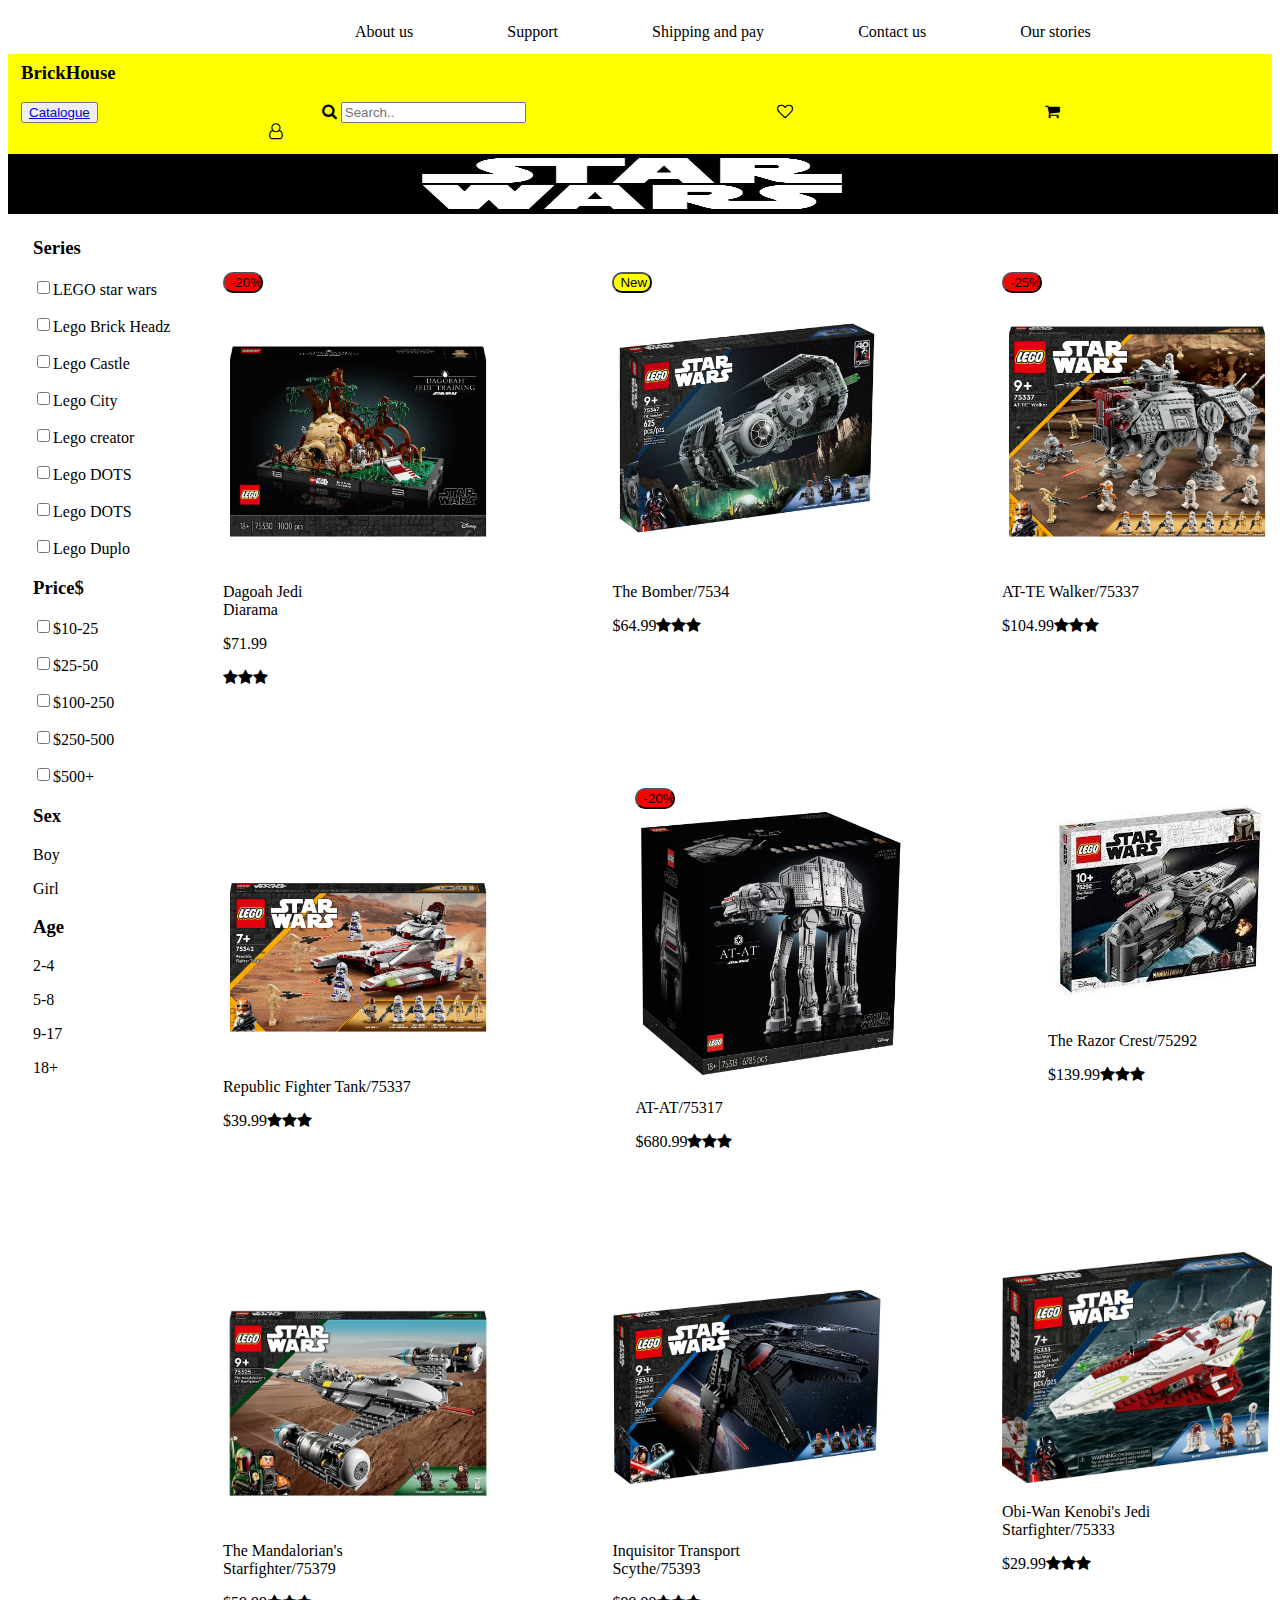
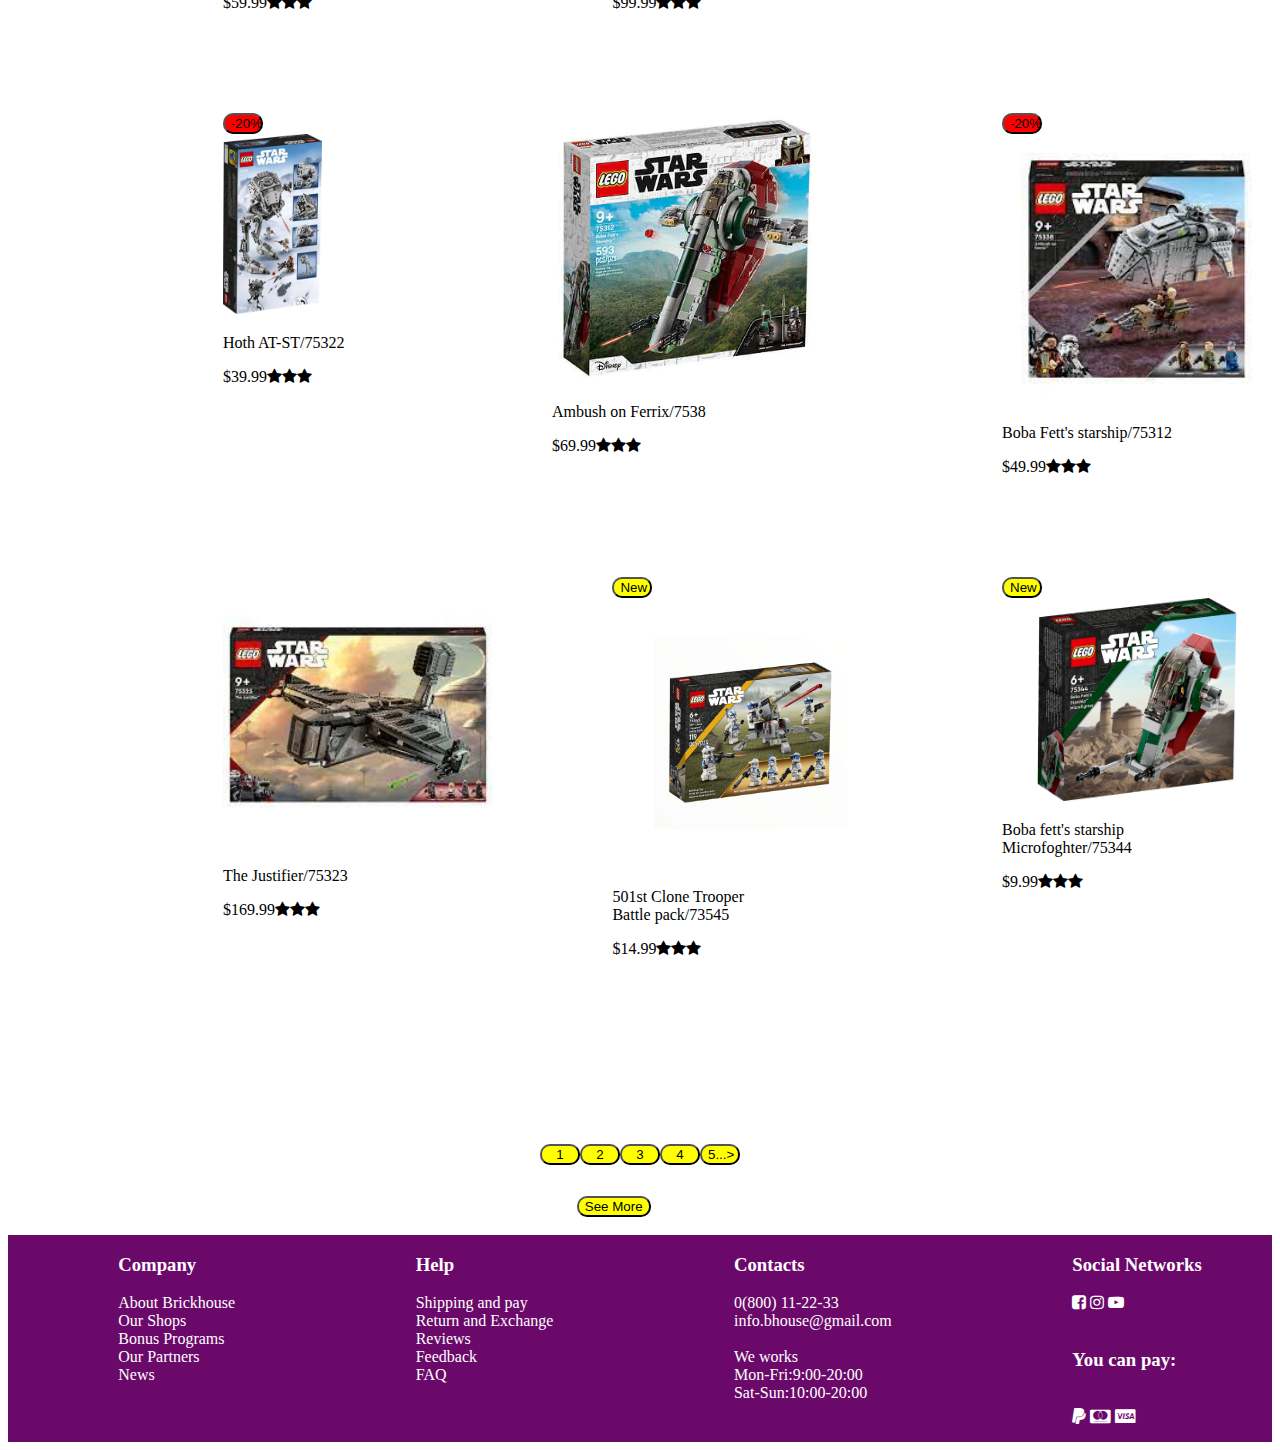
<file: index2.html>
<!DOCTYPE html>
<html lang="en">
<head>
    <meta charset="UTF-8">
    <meta http-equiv="X-UA-Compatible" content="IE=edge">
    <meta name="viewport" content="width=device-width, initial-scale=1.0">
    <title>Animation2</title>
    <link rel="stylesheet" href="style2.css">
    <link rel="stylesheet" href="https://cdnjs.cloudflare.com/ajax/libs/font-awesome/4.7.0/css/font-awesome.min.css">
</head>
<body class="container">
    <div class="content">
    <div class="list">
        <li>About us </li>
        <li>Support</li>
        <li>Shipping and pay</li>
        <li>Contact us</li>
        <li>Our stories</li><br><br>
        </div>
        <div class="head">
            <h3 id="h3">BrickHouse</h3>
            <button><a href="index3.html">Catalogue </a></button>
            <i id="search" class="fa fa-search" aria-hidden="true"></i>
            <input type="text" placeholder="Search..">
            <i id="heart" class="fa fa-heart-o" aria-hidden="true"></i>
            <i id="heart" class="fa fa-shopping-cart" aria-hidden="true"></i>
            <i id="heart" class="fa fa-user-o" aria-hidden="true"></i>
        </div>
        </div>
    </div>
    <div>
        <img id="logo"  src="images/logo.webp">
    </div>
    <div>
        <h3 class="checks">Series</h3>
    </div>
    <div class="checks">
        <div><input type="checkbox"><p id="oo">LEGO star wars</p></div>
        <div><input type="checkbox"><p id="oo">Lego Brick Headz</p></div>
        <div><input type="checkbox"><p id="oo">Lego Castle</p></div>
        <div><input type="checkbox"><p id="oo">Lego City</p></div>
        <div><input type="checkbox"><p id="oo">Lego creator</p></div>
        <div><input type="checkbox"><p id="oo">Lego DOTS</p></div>
        <div><input type="checkbox"><p id="oo">Lego DOTS</p></div>
        <div><input type="checkbox"><p id="oo">Lego Duplo</p></div>
        <h3>Price$</h3>
        <div><input type="checkbox"><p id="oo">$10-25</p></div>
        <div><input type="checkbox"><p id="oo">$25-50</p></div>
        <div><input type="checkbox"><p id="oo">$100-250</p></div>
        <div><input type="checkbox"><p id="oo">$250-500</p></div>
        <div><input type="checkbox"><p id="oo">$500+</p></div>
        <h3>Sex</h3>
        <p>Boy</p>
        <p>Girl</p>
        <h3>Age</h3>
        <p>2-4</p>
        <p>5-8</p>
        <p>9-17</p>
        <p>18+</p>
</div>
<div>
<div class="picture1">
<div>
    <div><button id="but1">-20%</button></div>
<img id="one" src="images/war1.jpeg">
<p>Dagoah Jedi <br>Diarama</p>
<p>$71.99</p><i class="fa fa-star" aria-hidden="true"></i><i class="fa fa-star" aria-hidden="true"></i><i class="fa fa-star" aria-hidden="true"></i>
</div>
<div>
    <div><button id="but2">New</button></div>
    <img id="one" src="images/war2.jpeg">
    <p>The Bomber/7534</p>$64.99<i class="fa fa-star" aria-hidden="true"></i><i class="fa fa-star" aria-hidden="true"></i><i class="fa fa-star" aria-hidden="true"></i>
</div>
<div>
    <div><button id="but3">-25%</button></div>
    <img id="one" src="images/war3.jpeg">
    <p>AT-TE Walker/75337</p>$104.99<i class="fa fa-star" aria-hidden="true"></i><i class="fa fa-star" aria-hidden="true"></i><i class="fa fa-star" aria-hidden="true"></i>
</div>
</div>
<div class="picture2"> 
    <div>
        <img id="one" src="images/war4.jpeg">
        <p>Republic Fighter Tank/75337</p>$39.99<i class="fa fa-star" aria-hidden="true"></i><i class="fa fa-star" aria-hidden="true"></i><i class="fa fa-star" aria-hidden="true"></i>
    </div>
    <div>
       <div><button id="but4">-20%</button></div>
       <img  id="one" src="images/war5.jpeg">
       <p>AT-AT/75317</p>$680.99<i class="fa fa-star" aria-hidden="true"></i><i class="fa fa-star" aria-hidden="true"></i><i class="fa fa-star" aria-hidden="true"></i>
    </div>
    <div>
        <img src="images/war6.jpg"> 
        <p>The Razor Crest/75292</p>$139.99<i class="fa fa-star" aria-hidden="true"></i><i class="fa fa-star" aria-hidden="true"></i><i class="fa fa-star" aria-hidden="true"></i>
     </div>
</div>
<div class="picture3">
    <div>
        <img id="one" src="images/war7.webp">
        <p>The Mandalorian's <br>Starfighter/75379</p>$59.99<i class="fa fa-star" aria-hidden="true"></i><i class="fa fa-star" aria-hidden="true"></i><i class="fa fa-star" aria-hidden="true"></i>
    </div>
    <div>
        <img id="one" src="images/war8.jpg">
        <p>Inquisitor Transport <br>Scythe/75393</p>$99.99<i class="fa fa-star" aria-hidden="true"></i><i class="fa fa-star" aria-hidden="true"></i><i class="fa fa-star" aria-hidden="true"></i>
    </div>
    <div>
        <img id="one" src="images/war9.webp">
        <p>Obi-Wan Kenobi's Jedi <br>Starfighter/75333</p>$29.99<i class="fa fa-star" aria-hidden="true"></i><i class="fa fa-star" aria-hidden="true"></i><i class="fa fa-star" aria-hidden="true"></i>
    </div>
</div>
<div class="picture4">
    <div>
        <div><button id="but5">-20%</button></div>
        <img id="fun" src="images/war10.jpeg">
        <p>Hoth AT-ST/75322</p>$39.99<i class="fa fa-star" aria-hidden="true"></i><i class="fa fa-star" aria-hidden="true"></i><i class="fa fa-star" aria-hidden="true"></i>
    </div>
    <div class="peg">
        <img id="one" src="images/war11.webp">
        <p>Ambush on Ferrix/7538</p>$69.99<i class="fa fa-star" aria-hidden="true"></i><i class="fa fa-star" aria-hidden="true"></i><i class="fa fa-star" aria-hidden="true"></i>
    </div>
    <div>
        <div><button id="but6">-20%</button></div>
        <img id="one" src="images/war12.jpeg">
        <p>Boba Fett's starship/75312</p>$49.99<i class="fa fa-star" aria-hidden="true"></i><i class="fa fa-star" aria-hidden="true"></i><i class="fa fa-star" aria-hidden="true"></i>
    </div>
</div>
<div class="picture5">
  <div>  
    <img id="one" src="images/war13.jpeg">
    <p>The Justifier/75323</p>$169.99<i class="fa fa-star" aria-hidden="true"></i><i class="fa fa-star" aria-hidden="true"></i><i class="fa fa-star" aria-hidden="true"></i>
  </div>
  <div>
    <div><button id="but7">New</button></div>
    <img id="one" src="images/war14.jpg">
    <p>501st Clone Trooper <br>Battle pack/73545</p>$14.99<i class="fa fa-star" aria-hidden="true"></i><i class="fa fa-star" aria-hidden="true"></i><i class="fa fa-star" aria-hidden="true"></i>
  </div>
  <div>
    <div><button id="but8">New</button></div>
    <img id="one" src="images/war15.jpeg">
    <p>Boba fett's starship <br>Microfoghter/75344</p>$9.99<i class="fa fa-star" aria-hidden="true"></i><i class="fa fa-star" aria-hidden="true"></i><i class="fa fa-star" aria-hidden="true"></i>
  </div>
</div>
</div>
<br>
<br>
<br>
<br>
<br>
<br> <br><br>
<p id="numbers"><button id="but7">1</button><button id="but7">2</button><button id="but7">3</button><button id="but7">4</button><button id="but7">5...></button></p>
<button id="see">See More</button>
<br><br>
<footer>
    <div>
        <ul>
            <li><h3>Company</h3></li>
            <li>About Brickhouse</li>
            <li>Our Shops</li>
            <li>Bonus Programs</li>
            <li>Our Partners</li>
            <li>News</li>
        </ul>
    </div>
    <div>
        <ul>
            <li><h3>Help</h3></li>
            <li>Shipping and pay</li>
            <li>Return and Exchange</li>
            <li>Reviews</li>
            <li>Feedback</li>
            <li>FAQ</li>
        </ul>
    </div>
    <div>
        <ul>
            <li><h3>Contacts</h3></li>
            <li>0(800) 11-22-33</li>
            <li>info.bhouse@gmail.com</li> <br>
            <li>We works</li>
            <li>Mon-Fri:9:00-20:00</li>
            <li>Sat-Sun:10:00-20:00</li>
        </ul>
    </div>
    <div>
        <ul>
            <li><h3>Social Networks</h3></li>
            <li><i class="fa fa-facebook-square" aria-hidden="true"></i>
                <i class="fa fa-instagram" aria-hidden="true"></i>
                <i class="fa fa-youtube-play" aria-hidden="true"></i>
            </li> <br>
            <li><h3>You can pay:</h3> <br>
                <i class="fa fa-paypal" aria-hidden="true"></i>
                <i class="fa fa-cc-mastercard" aria-hidden="true"></i>
                <i class="fa fa-cc-visa" aria-hidden="true"></i>


            </li>
            
        </ul>
    </div>
</footer>

</head>
<body>
</html>
</file>
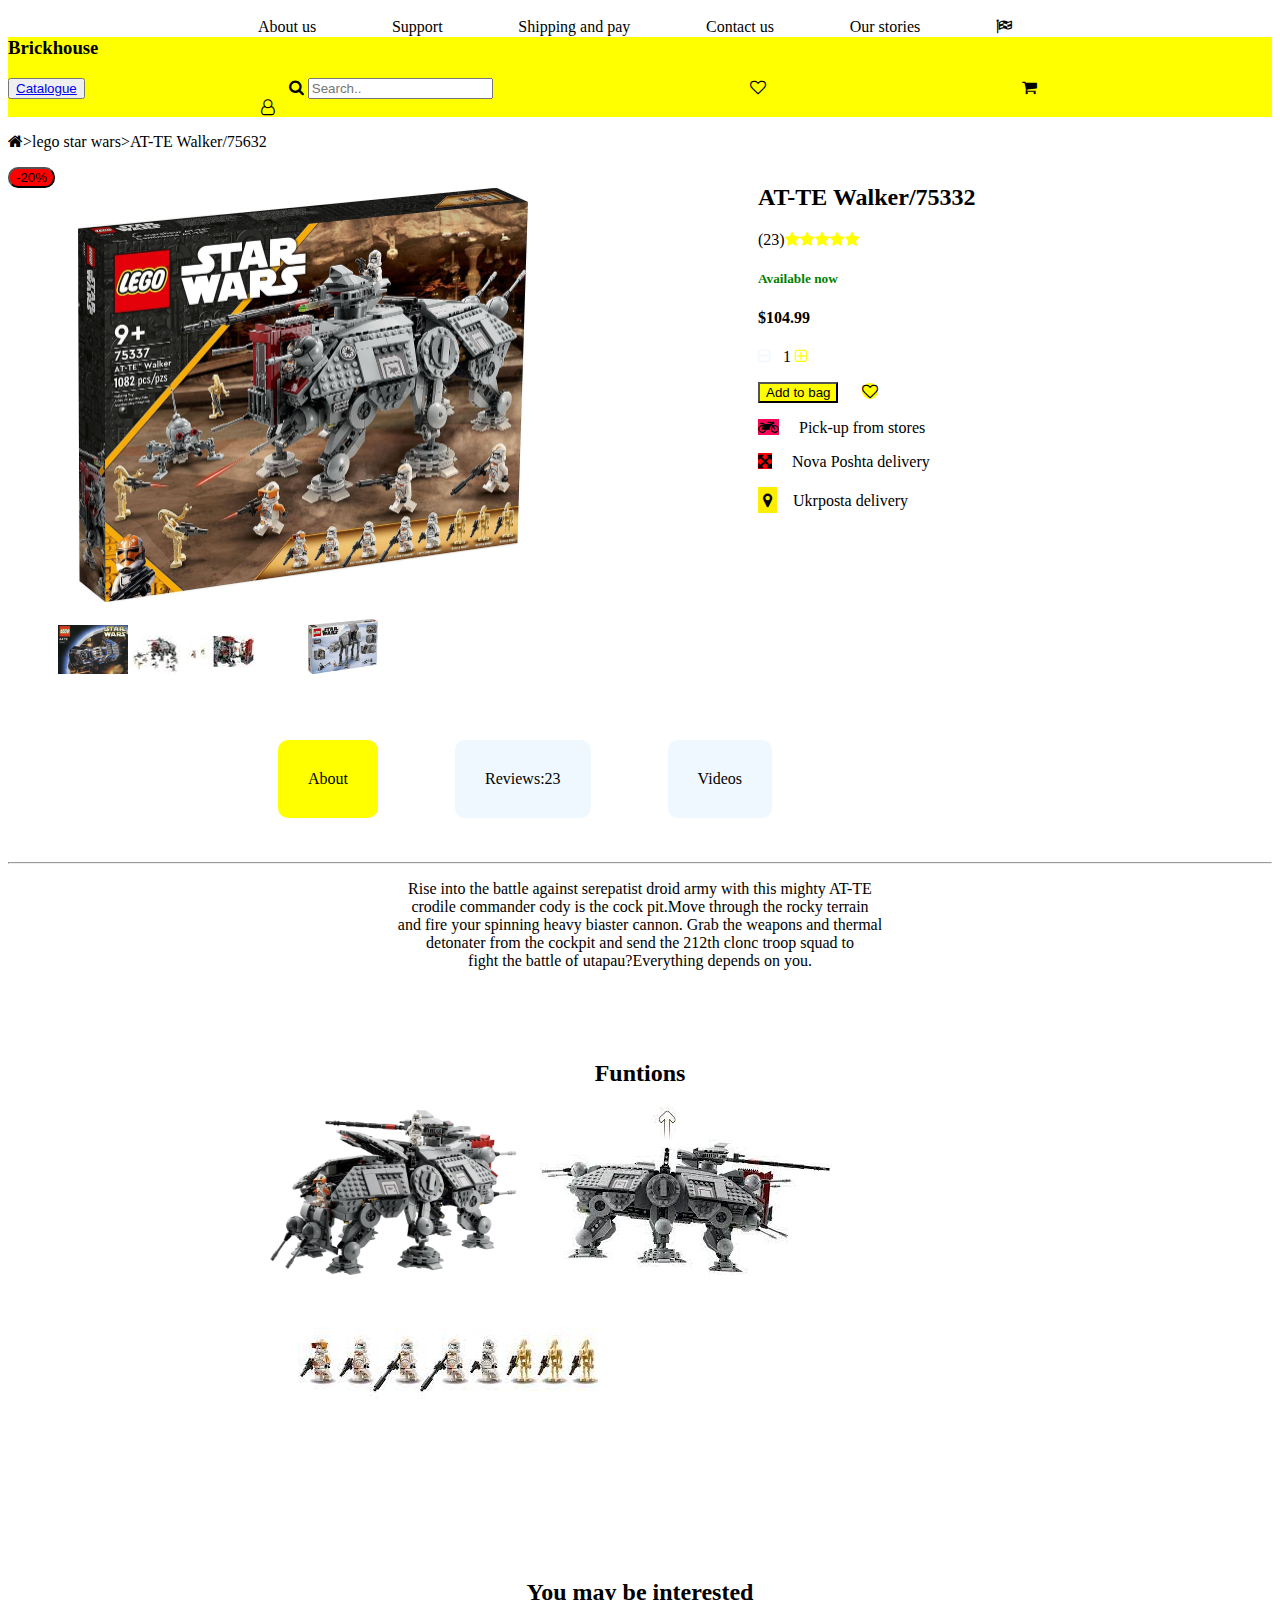
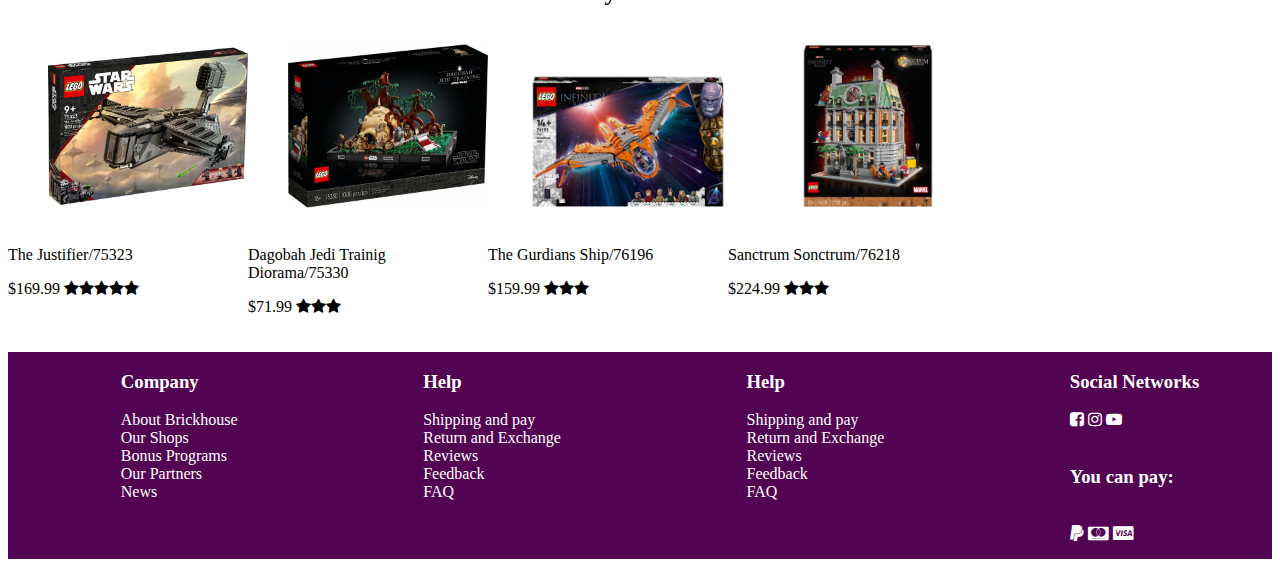
<file: index3.html>
<!DOCTYPE html>
<html lang="en">
<head>
    <meta charset="UTF-8">
    <meta http-equiv="X-UA-Compatible" content="IE=edge">
    <meta name="viewport" content="width=device-width, initial-scale=1.0">
    <title>Document</title>
    <link rel="stylesheet" href="style3.css">
    <link rel="stylesheet" href="https://cdnjs.cloudflare.com/ajax/libs/font-awesome/4.7.0/css/font-awesome.min.css">

</head>
<body>
    <div>
        <div class="list" >
            <li>About us</li>
            <li>Support</li>
            <li>Shipping and pay</li>
            <li>Contact us</li>
            <li>Our stories</li>
            <i class="fa fa-flag-checkered" aria-hidden="true"></i>
        </div>
        <div class="header">
            <h3>Brickhouse</h3>
            <button><a href="index4.html">Catalogue </a></button>
            <i id="search" class="fa fa-search" aria-hidden="true"></i>
            <input type="text" placeholder="Search..">
            <i id="heart" class="fa fa-heart-o" aria-hidden="true"></i>
            <i id="heart" class="fa fa-shopping-cart" aria-hidden="true"></i>
            <i id="heart" class="fa fa-user-o" aria-hidden="true"></i>
        </div>  
    </div>
    <p> <i class="fa fa-home" aria-hidden="true"></i>>lego star wars>AT-TE Walker/75632</p>
    <div>
        <div><button id="but4">-20%</button></div>
        <img id="pic" src="images3/star1.jpeg">
        <div class="content">
        <p><h2>AT-TE Walker/75332</h2></p>
        <p>(23)<i id="stars" class="fa fa-star" aria-hidden="true"></i><i id="stars" class="fa fa-star" aria-hidden="true"></i><i id="stars" class="fa fa-star" aria-hidden="true"></i><i id="stars" class="fa fa-star" aria-hidden="true"></i><i id="stars" class="fa fa-star" aria-hidden="true"></i></p>
        <p><h5 id="h5">Available now</h5></p>
        <h4>$104.99</h4>
        <i id="minus" class="fa fa-minus-square-o" aria-hidden="true"></i> &nbsp; 1 <i id="plus" class="fa fa-plus-square-o" aria-hidden="true"></i>
        <p > <button id="but">Add to bag</button>&nbsp; &nbsp;&nbsp;&nbsp;&nbsp;<i id="fa" class="fa fa-heart-o" aria-hidden="true"></i></p>
        <p><i id="form1" class="fa fa-motorcycle" aria-hidden="true"></i> &nbsp; &nbsp;  Pick-up from stores</p>
        <p><i id="form2" class="fa fa-arrows-alt" aria-hidden="true"></i> &nbsp; &nbsp; Nova Poshta delivery</p>
        <p><i id="form3" class="fa fa-map-marker" aria-hidden="true"></i> &nbsp;&nbsp; Ukrposta delivery</p>
        </div>
    </div>
    <div>
        <img id="pic2" src="images3/warz3.jpg">
        <img src="images3/star3.jpeg">
        <img src="images3/star2.jpeg">
        <img id="pic2" src="images3/warz4.jpg">
    </div> <br><br>
    <div class="say">
    <p id="p1">About</p>
     <p id="p2">Reviews:23</p>
    <p id="p3">Videos</p>
    </div>
    <hr>
    <div class="stmt">
        <p>Rise into the battle against serepatist droid army with this mighty AT-TE <br> crodile commander
           cody is the cock pit.Move through the rocky terrain <br> and fire your spinning heavy biaster cannon.
           Grab the weapons and thermal <br> detonater from the cockpit and send the 212th clonc troop squad to <br>
           fight the battle of utapau?Everything depends on you.
        </p>
    </div> <br><br><br>
    <h2 class="stmt">Funtions</h2>
    <div  >
        <img id="style" src="images3/nice1.jpeg">
        <img id="style3" src="images3/nice2.jpeg">
        </div>
        <div>
            <img id="style2" src="images3/nice3.jpeg">
        </div>

    
    <br><br><br><br><br><br>
    <h2 id="h2">You may be interested</h2>
    <div class="prices" >
     <div>
    <img id="one" src="images3/star4.jpg"> 
    <p>The Justifier/75323</p>$169.99 <i class="fa fa-star" aria-hidden="true"></i><i class="fa fa-star" aria-hidden="true"></i><i class="fa fa-star" aria-hidden="true"></i></i><i class="fa fa-star" aria-hidden="true"></i><i class="fa fa-star" aria-hidden="true"></i>
    </div>
    <div>
    <img id="one" src="images3/star5.jpeg">
    <p>Dagobah Jedi Trainig <br>Diorama/75330</p>$71.99 <i class="fa fa-star" aria-hidden="true"></i><i class="fa fa-star" aria-hidden="true"></i><i class="fa fa-star" aria-hidden="true"></i>
    </div>
     <div>
    <img id="one" src="images3/star6.jpg" >
    <p>The Gurdians Ship/76196</p>$159.99 <i class="fa fa-star" aria-hidden="true"></i><i class="fa fa-star" aria-hidden="true"></i><i class="fa fa-star" aria-hidden="true"></i>
    </div>
    <div>
    <img id="one" src="images3/star7.jpeg">
    <p>Sanctrum Sonctrum/76218</p>$224.99 <i class="fa fa-star" aria-hidden="true"></i><i class="fa fa-star" aria-hidden="true"></i><i class="fa fa-star" aria-hidden="true"></i>
    </div>
    </div> <br><br>
    <footer>
        <div>
            <ul>
                <li><h3>Company</h3></li>
                <li>About Brickhouse</li>
                <li>Our Shops</li>
                <li>Bonus Programs</li>
                <li>Our Partners</li>
                <li>News</li>
            </ul>
        </div>
        <div>
            <ul>
                <li><h3>Help</h3></li>
                <li>Shipping and pay</li>
                <li>Return and Exchange</li>
                <li>Reviews</li>
                <li>Feedback</li>
                <li>FAQ</li>
            </ul>
        </div>
        <div>
            <ul>
                <li><h3>Help</h3></li>
                <li>Shipping and pay</li>
                <li>Return and Exchange</li>
                <li>Reviews</li>
                <li>Feedback</li>
                <li>FAQ</li>
            </ul>
        </div>
        <div>
            <ul>
                <li><h3>Social Networks</h3></li>
                <li><i class="fa fa-facebook-square" aria-hidden="true"></i>
                    <i class="fa fa-instagram" aria-hidden="true"></i>
                    <i class="fa fa-youtube-play" aria-hidden="true"></i>
                </li> <br>
                <li><h3>You can pay:</h3> <br>
                    <i class="fa fa-paypal" aria-hidden="true"></i>
                    <i class="fa fa-cc-mastercard" aria-hidden="true"></i>
                    <i class="fa fa-cc-visa" aria-hidden="true"></i>
    
    
                </li>
                
            </ul>
        </div>
    </footer>
        
    </body>
</html>
</file>
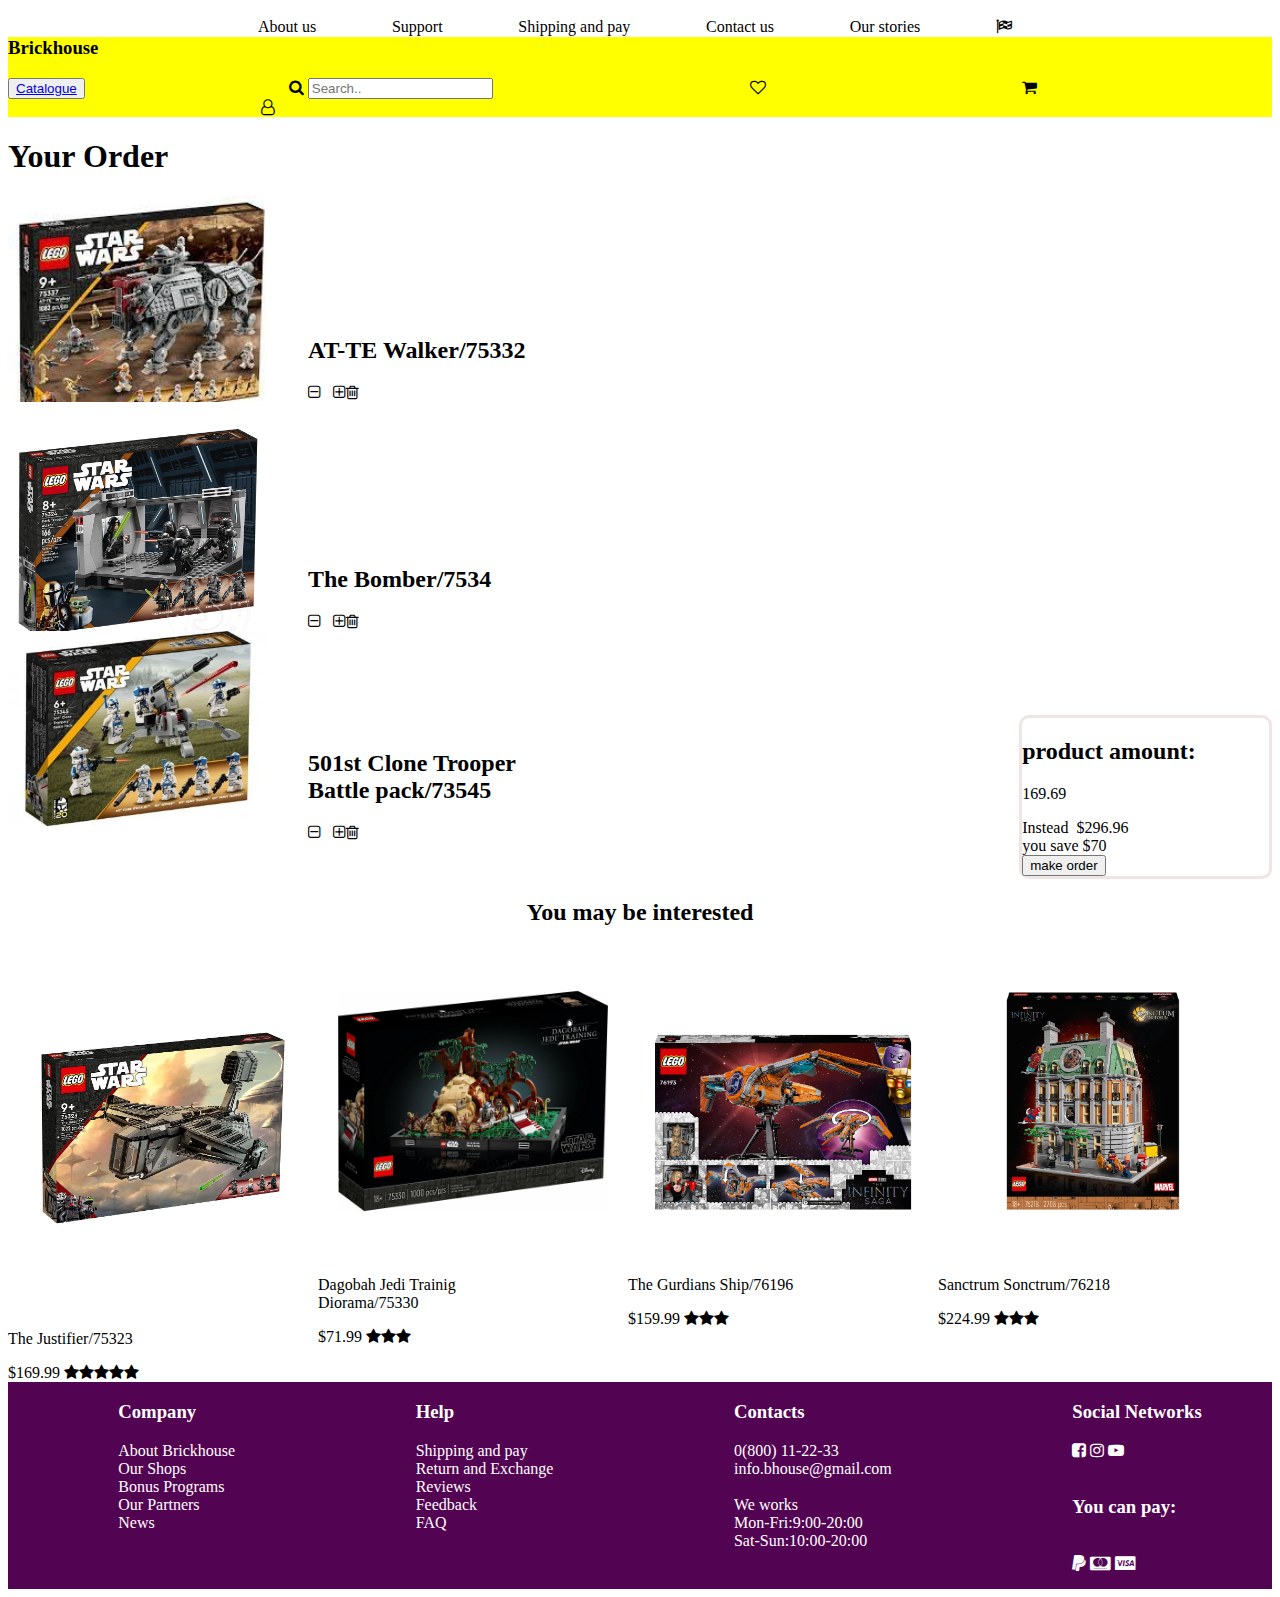
<file: index4.html>
<!DOCTYPE html>
<html lang="en">
<head>
    <meta charset="UTF-8">
    <meta http-equiv="X-UA-Compatible" content="IE=edge">
    <meta name="viewport" content="width=device-width, initial-scale=1.0">
    <title>Document</title>
    <link rel="stylesheet" href="style4.css">
    <link rel="stylesheet" href="https://cdnjs.cloudflare.com/ajax/libs/font-awesome/4.7.0/css/font-awesome.min.css">
</head>
<body>
    <div>
        <div class="list" >
            <li>About us</li>
            <li>Support</li>
            <li>Shipping and pay</li>
            <li>Contact us</li>
            <li>Our stories</li>
            <i class="fa fa-flag-checkered" aria-hidden="true"></i>
        </div>
        <div class="header" >
            <h3>Brickhouse</h3>
            <button><a href="index.html">Catalogue </a></button>
            <i id="search" class="fa fa-search" aria-hidden="true"></i>
            <input type="text" placeholder="Search..">
            <i id="heart" class="fa fa-heart-o" aria-hidden="true"></i>
            <i id="heart" class="fa fa-shopping-cart" aria-hidden="true"></i>
            <i id="heart" class="fa fa-user-o" aria-hidden="true"></i>
        </div>  
    </div>
    <h1>Your Order</h1>
    <div>
      <img  id="ph" src="images/download1.jpeg">
    </div>
    <div class="get1">
        <h2>AT-TE Walker/75332</h2>
        <i id="minus" class="fa fa-minus-square-o" aria-hidden="true"></i> &nbsp; <i id="plus" class="fa fa-plus-square-o" aria-hidden="true"></i><i class="fa fa-trash-o" aria-hidden="true"></i>
    </div>
    <div>
    <img id="ph" src="images/download2.jpg">
    </div>
    <div class="get2">
        <h2>The Bomber/7534</h2>
        <i id="minus" class="fa fa-minus-square-o" aria-hidden="true"></i> &nbsp; <i id="plus" class="fa fa-plus-square-o" aria-hidden="true"></i><i class="fa fa-trash-o" aria-hidden="true"></i>
    
    </div>
    <div>
    <img id="ph" src="images/download3.jpg">
    </div>
    <div class="get3">
        <h2>501st Clone Trooper <br>Battle pack/73545</h2>
        <i id="minus" class="fa fa-minus-square-o" aria-hidden="true"></i> &nbsp; <i id="plus" class="fa fa-plus-square-o" aria-hidden="true"></i><i class="fa fa-trash-o" aria-hidden="true"></i>
    
    </div>
    <div class="product">
        <h2>product amount: </h2><p>169.69</p> Instead &nbsp;$296.96 <br>  you save $70 <br>
        <button>make order</button>
    </div>
    <div>
        <h2 id="h2">You may be interested</h2>
    <div class="prices" >
     <div>
    <img id="one" src="images/download4.jpg"> 
        <p>The Justifier/75323</p>$169.99 <i class="fa fa-star" aria-hidden="true"></i><i class="fa fa-star" aria-hidden="true"></i><i class="fa fa-star" aria-hidden="true"></i></i><i class="fa fa-star" aria-hidden="true"></i><i class="fa fa-star" aria-hidden="true"></i>
    </div>
    <div>
    <img id="one" src="images/download5.jpeg">
    <p>Dagobah Jedi Trainig <br>Diorama/75330</p>$71.99 <i class="fa fa-star" aria-hidden="true"></i><i class="fa fa-star" aria-hidden="true"></i><i class="fa fa-star" aria-hidden="true"></i>
    </div>
     <div>
    <img id="one" src="images/download6.jpeg" >
    <p>The Gurdians Ship/76196</p>$159.99 <i class="fa fa-star" aria-hidden="true"></i><i class="fa fa-star" aria-hidden="true"></i><i class="fa fa-star" aria-hidden="true"></i>
    </div>
    <div>
    <img id="one" src="images/download7.jpeg">
    <p>Sanctrum Sonctrum/76218</p>$224.99 <i class="fa fa-star" aria-hidden="true"></i><i class="fa fa-star" aria-hidden="true"></i><i class="fa fa-star" aria-hidden="true"></i>
    </div>
       </div>
       <footer>
        <div>
            <ul>
                <li><h3>Company</h3></li>
                <li>About Brickhouse</li>
                <li>Our Shops</li>
                <li>Bonus Programs</li>
                <li>Our Partners</li>
                <li>News</li>
            </ul>
        </div>
        <div>
            <ul>
                <li><h3>Help</h3></li>
                <li>Shipping and pay</li>
                <li>Return and Exchange</li>
                <li>Reviews</li>
                <li>Feedback</li>
                <li>FAQ</li>
            </ul>
        </div>
        <div>
            <ul>
                <li><h3>Contacts</h3></li>
                <li>0(800) 11-22-33</li>
                <li>info.bhouse@gmail.com</li> <br>
                <li>We works</li>
                <li>Mon-Fri:9:00-20:00</li>
                <li>Sat-Sun:10:00-20:00</li>
            </ul>
        </div>
        <div>
            <ul>
                <li><h3>Social Networks</h3></li>
                <li><i class="fa fa-facebook-square" aria-hidden="true"></i>
                    <i class="fa fa-instagram" aria-hidden="true"></i>
                    <i class="fa fa-youtube-play" aria-hidden="true"></i>
                </li> <br>
                <li><h3>You can pay:</h3> <br>
                    <i class="fa fa-paypal" aria-hidden="true"></i>
                    <i class="fa fa-cc-mastercard" aria-hidden="true"></i>
                    <i class="fa fa-cc-visa" aria-hidden="true"></i>
    
    
                </li>
                
            </ul>
        </div>

       </footer>
    </body>
</html>
</file>
<file: style2.css>
.list{
    display: inline; justify-content: space-around; list-style: none; padding: 15px 40px 20px; padding-left: 300px; display: flex;  
}
.head{
    background-color: yellow; margin-top: -2%; padding: 13px;
}
#h3{
    margin-top: -5px; 
}
#search{
     padding-left: 220px; margin-bottom: -200px;margin-top: -90px;
}
#heart{
    margin-left: 20%;

}
#logo{
    width: 1270px; height: 60px;
}
.checks{
    margin-left: 25px;
}
#oo{
    margin-top: -17px; margin-left: 20px;
}
#but1{
 border-radius:10px ;
 width: 40px;
 background-color:red;
}
#but2{
    border-radius:10px ;
    width: 40px;
    background-color:yellow;
}
#but3{
    border-radius:10px ;
    width: 40px;
    background-color:red;
}
#but4{
    border-radius:10px ;
    width: 40px;
    background-color:red;
}
#but5{
    border-radius:10px ;
    width: 40px;
    background-color:red;
}
#but6{
    border-radius:10px ;
    width: 40px;
    background-color:red;
}
#but7{
    border-radius:10px ;
    width: 40px;
    background-color:yellow;
}
#but8{
    border-radius:10px ;
    width: 40px;
    background-color:yellow;
}
#one{
    width: 270px;
}
.picture1{
    display: flex;
    margin-left: 17%;
    margin-top: -65%;
    justify-content: space-between;
}
.picture2{
    display: flex;
    margin-left: 17%;
    justify-content: space-between;
    margin-top: 8%;
}
.picture3{
    display: flex;
    margin-left: 17%;
    justify-content: space-between;
    margin-top: 8%;
}
.picture4{
    display: flex;
    margin-left: 17%;
    justify-content: space-between;
    margin-top: 8%; 
}
#fun{
    width: 30%;
}
.picture5{
    display: flex;
    margin-left: 17%;
    justify-content: space-between;
    margin-top: 8%;
}
footer{
    width: 100%;
    display: flex;
    justify-content: space-around;
    background-color: rgb(107, 9, 107);
}
footer ul li{
    list-style: none;
    color: white;
}
.peg{
    margin-right: 180px;
}
#numbers{
    text-align: center;
    font-size: 30px;
    justify-content: space-between;
 
}
#see{
    text-align: center;
    border-radius:10px ;
    background-color: yellow;
    margin-left: 45%;
}
</file>
<file: style3.css>
.list{
    display: flex;
    list-style: none;
    justify-content: space-between;
    padding: 10px 260px 20px ;
    padding-left: 250px;
}
.header{
    background-color: yellow;
    margin-top: -3%;  
}
#search{
margin-left: 200px;

}
#heart{
    margin-left: 20%;
    justify-content: space-around;
}
#pic{
    width: 450px;
    padding-left: 70px;
}
#but4{
    background-color: red;
    border-radius: 10px;
    
}
.content{
    margin-left: 750px;
    margin-top: -35%;
}
#stars{
    color: yellow;
}
#h5{
    color: green;
}
#minus{
    color: aliceblue;
}
#plus{
    color: yellow;
}
#fa{
    background-color: yellow;
    border-radius: 50px;
}
#but{
    background-color: yellow;
}
#form1{
    background-color: rgb(247, 7, 87);
    
}
#form2{
    background-color: red;
}
#form3{
    background-color: rgb(255, 238, 0);
    padding: 5px;
}
#pic2{
    width: 70px;
    margin-top: 90px;
    margin-left: 50px;
}
.say{
    display: flex;
    list-style: none;
    justify-content: space-between;
    padding: 10px 500px 20px ;
    padding-left: 270px; 
}
.stmt{
    text-align: center;
}
#one{
    width: 200px;
    padding-left: 40px;
}
#style{
    width: 270px;
    padding-left: 250px;
    
}
#style2{
    padding-left: 290px;
}
#p1{
    background-color: yellow;
    padding: 30px;
    border-radius: 10px;
    
}
#p2{
    background-color: aliceblue;
    border-radius: 10px;
    padding: 30px;
}
#p3{
    background-color: aliceblue;
    border-radius: 10px;
    padding: 30px;
}
#h2{
    text-align: center;
}
.prices{
    display: flex;
}
footer{
    width: 100%;
    display: flex;
    justify-content: space-around;
    background-color: rgb(82, 4, 82);
}
footer ul li{
    list-style: none;
    color: white;
}
</file>
<file: style4.css>
.list{
    display: flex;
    list-style: none;
    justify-content: space-between;
    padding: 10px 260px 20px ;
    padding-left: 250px;
}
.header{
    background-color: yellow;
    margin-top: -3%;  
}
#search{
margin-left: 200px;

}
#heart{
    margin-left: 20%;
    justify-content: space-around;
}
#ph{
    width: 260px;
}
#one{
width: 270px;
padding: 20px;
}
.prices{
    display: flex;
}
#h2{
    text-align: center;
}
.product{
    margin-left: 80%;
    margin-top: -10%;
    border: solid rgb(240, 228, 228);
    border-radius: 10px;
}
footer{
    width: 100%;
    display: flex;
    justify-content: space-around;
    background-color: rgb(82, 4, 82);
}
footer ul li{
    list-style: none;
    color: white;
}
.get1{
    padding-left: 300px;  
    margin-top: -120px;
}
.get2{
    padding-left: 300px;
    margin-top: -120px;
}
.get3{
    padding-left:300px ;
    margin-top: -100px;
}
</file>
